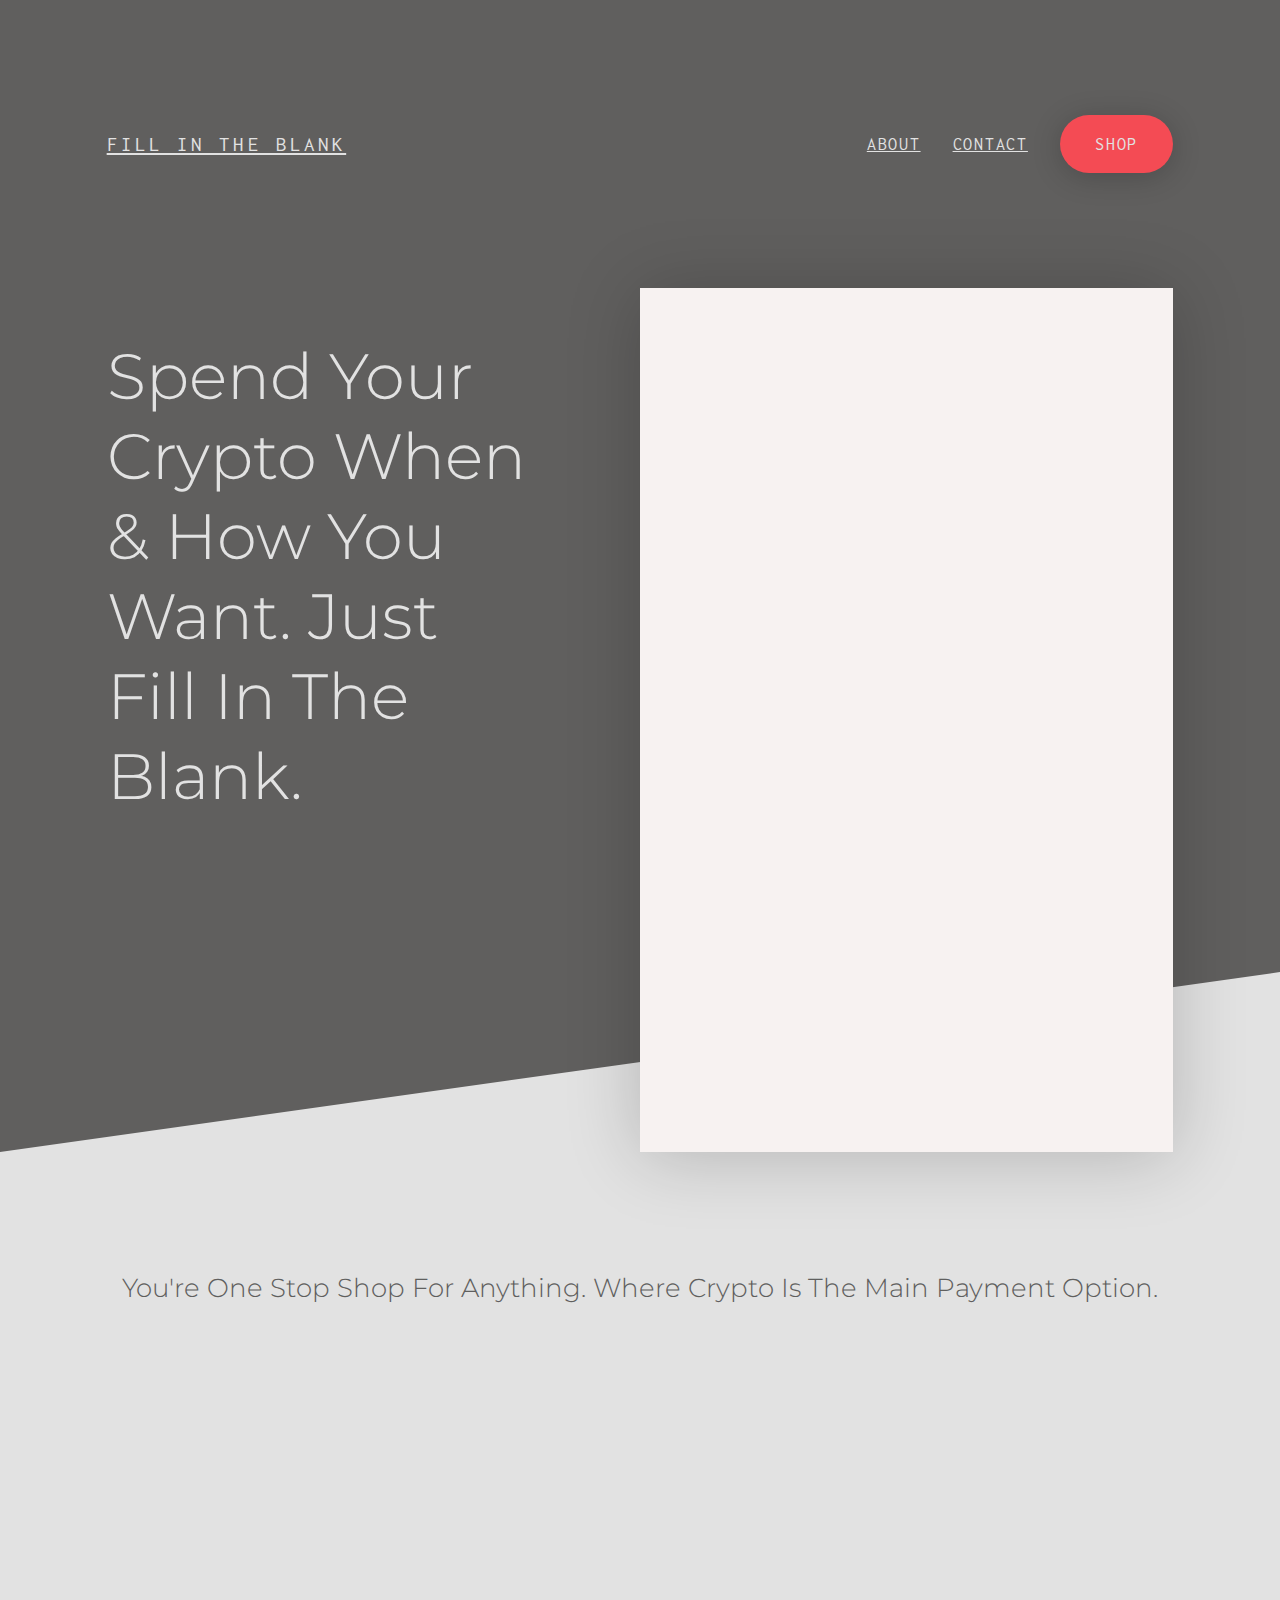
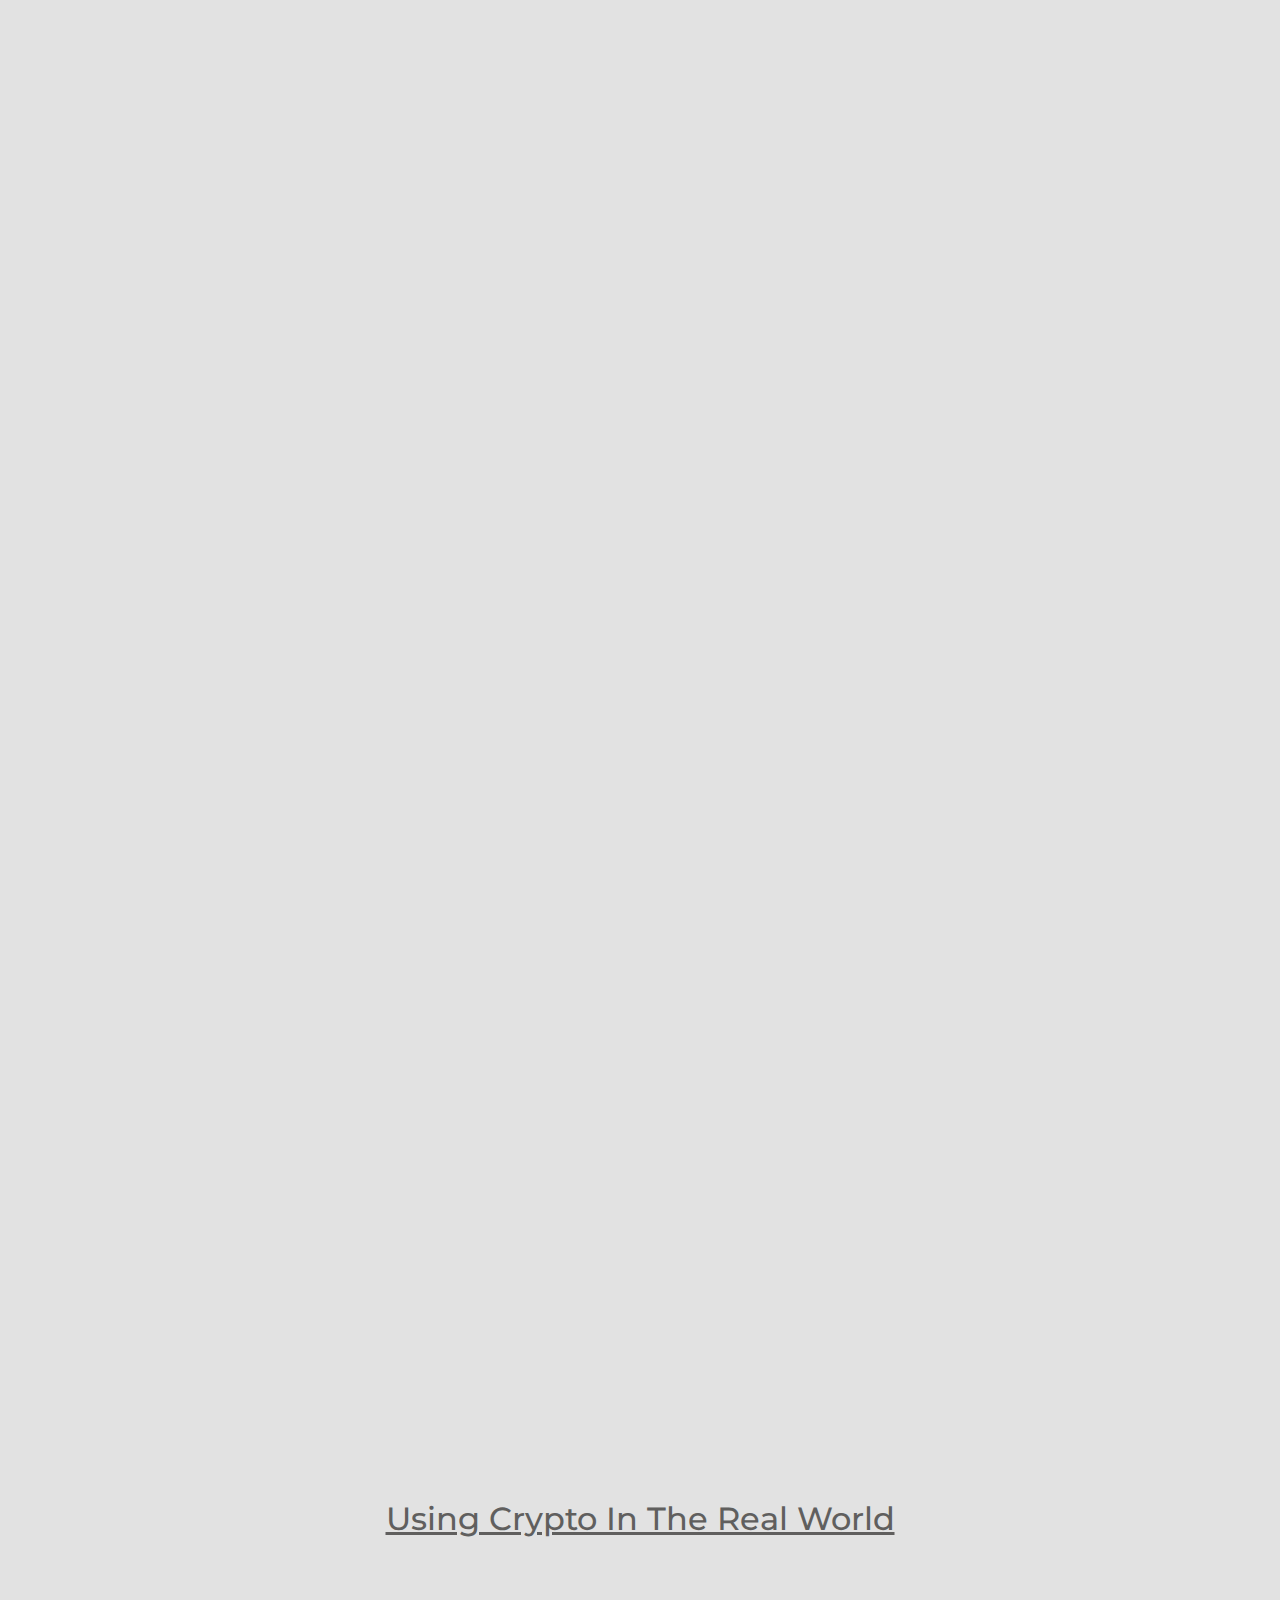
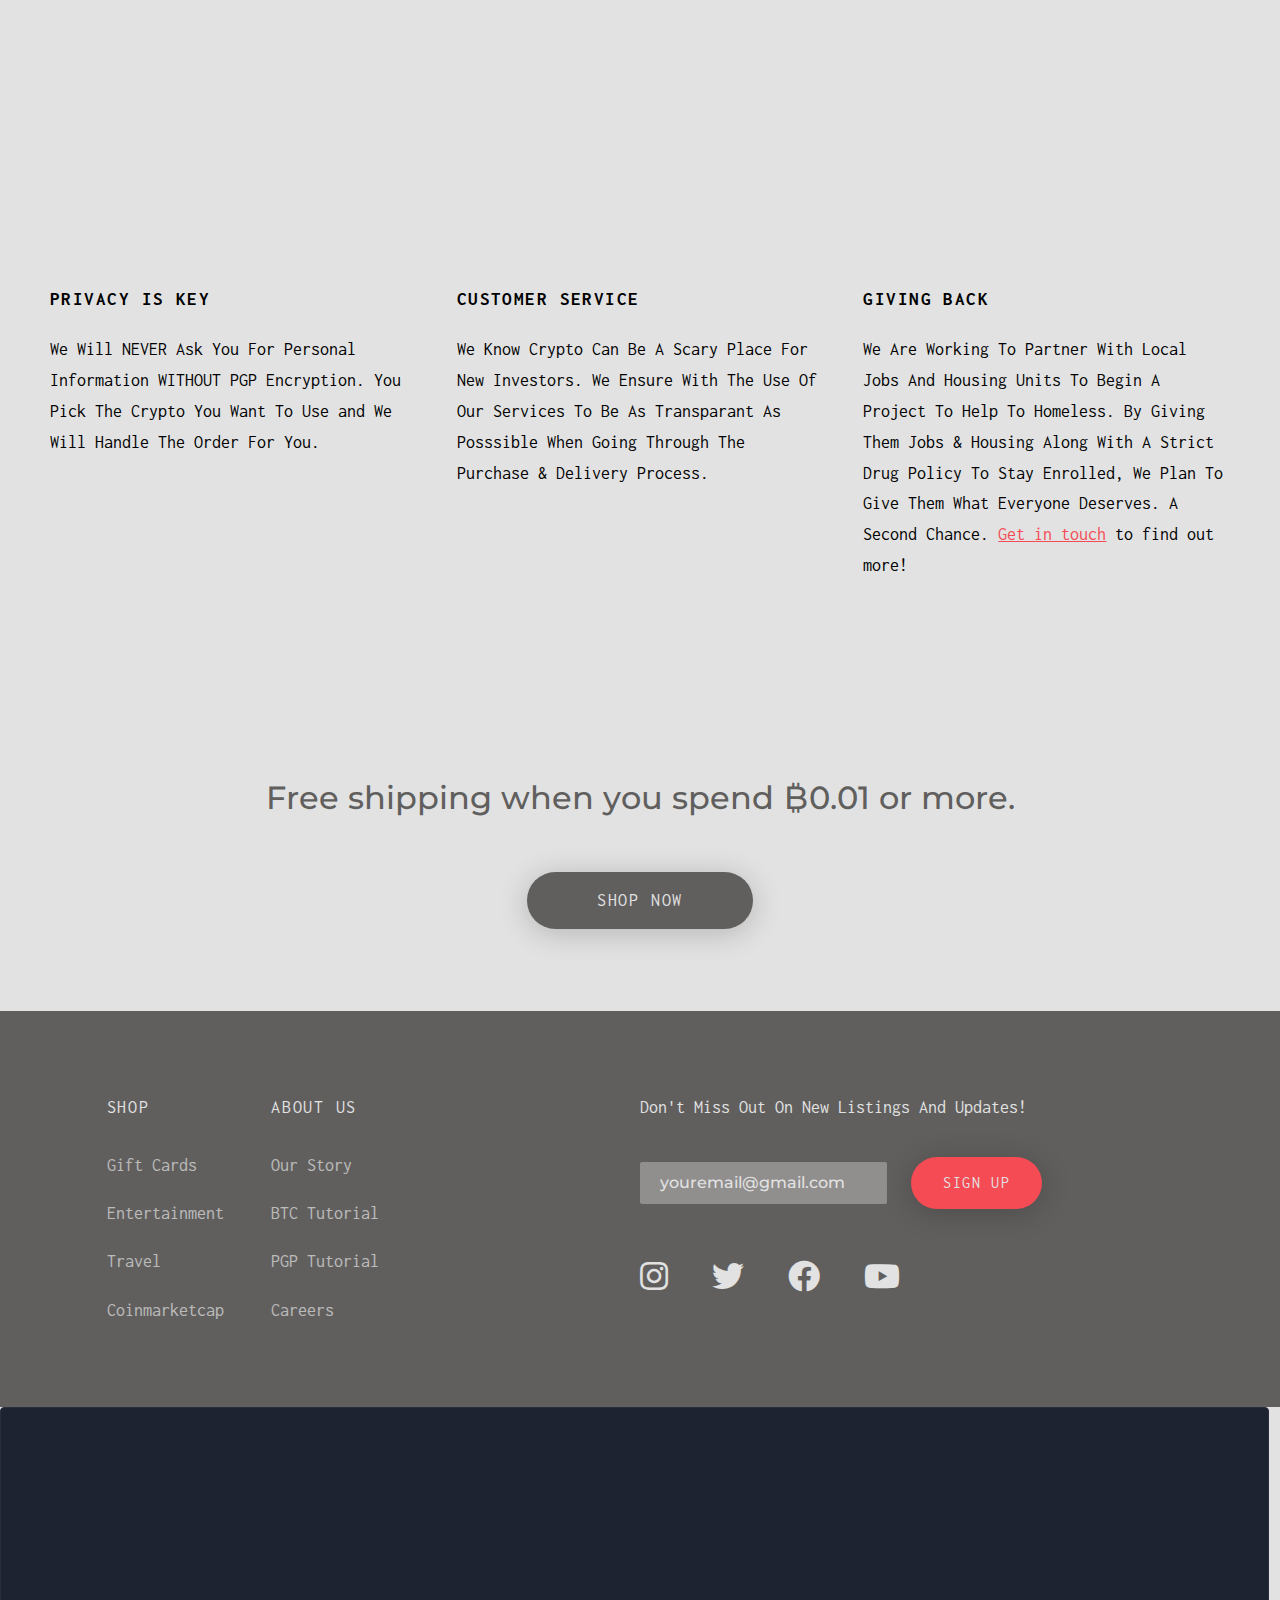
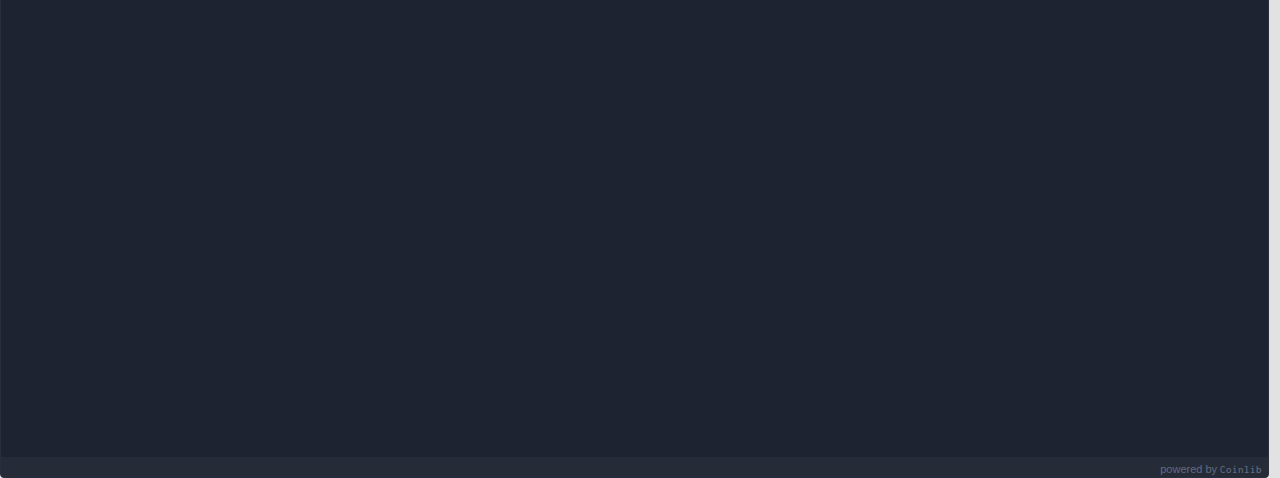
<file: NewProject/crypto-e-commerce-css-grid-flexbox-aos-scrolling-animations/index.html>
<!DOCTYPE html>
<html lang="en" >

<head>
  <meta charset="UTF-8">
  <title>Crypto E-Commerce (CSS Grid, Flexbox, AOS Scrolling Animations)</title>
  <meta name="viewport" content="width=device-width, initial-scale=1">

<!-- Google Fonts -->
<link href="https://fonts.googleapis.com/css?family=Inconsolata:400,700|Montserrat:300,400,500,700,900" rel="stylesheet">
  
  <link rel='stylesheet' href='https://use.fontawesome.com/releases/v5.6.3/css/all.css'>
<link rel='stylesheet' href='https://unpkg.com/aos@2.3.0/dist/aos.css'>

      <link rel="stylesheet" href="css/style.css">

  
</head>

<body>

  <header>
  <div class="headerBg"></div>
  <nav>
    <h3><a href="#" class="logo"><u>Fill In The Blank</u></a></h3>
    <div class="navLinksWrapper">
      <a href="#"><u>About</u></a>
      <a href="#"><u>Contact</u></a>
      <a href="#" class="button">Shop</a>
    </div>
  </nav>
  <div class="headerCopy">
    <h1>Spend Your Crypto When & How You Want. Just Fill In The Blank.</h1>
  </div>
  <div class="headerImage"></div>
</header>
<main>
  <section class="section intro">
    <h2>You're One Stop Shop For Anything.  Where Crypto Is The Main Payment Option.</h2>
 </section>
 <section class="section teaser teaserYarns mobileCenter">
   <div class="sectionImg"></div>
   <div class="sectionCopy" data-aos="fade-up">
     <div class="new">
       <span>Just In!</span>
     </div>
     <h3><u>Gift Cards</u></h3>
     <p>Pick From A Collection Of E-Gift Cards We Have To Offer.</p>
     <a href="#" class="button">Shop Gift Cards</a>
   </div>
 </section>
 <section class="section teaser teaserPatterns mobileCenter">
   <div class="sectionImg"></div>
   <div class="sectionCopy" data-aos="fade-up">
     <h3><u>Entertainment</u></h3>
     <p>Sport Events, Conventions, Movies, Concerts And Much More!</p>
     <a href="#" class="button">Shop Entertainment</a>
   </div>
 </section>
 <section class="section teaser teaserAccessories mobileCenter">
   <div class="sectionImg"></div>
   <div class="sectionCopy" data-aos="fade-up">
     <h3><u>Travel</u></h3>
     <p>Plan Your Next Vacation With Us. Plane Tickets, Hotels, And Car Rentals.</p>
     <a href="#" class="button">Shop Travel Options</a>
   </div>
 </section>
 <section class="valueProps section">
   <h3><u>Using Crypto In The Real World</u></h3>
  <div class="grid-3">
    <div class="grid-3-item">
      <div class="grid-3-img quality" data-aos="zoom-in"></div>
      <h4>Privacy Is Key</h4>
      <p>We Will NEVER Ask You For Personal Information WITHOUT PGP Encryption.  You Pick The Crypto You Want To Use and We Will Handle The Order For You. </p>
    </div>
    <div class="grid-3-item">
      <div class="grid-3-img" data-aos="zoom-in" data-aos-delay="150"></div>
      <h4>Customer Service</h4>
      <p>We Know Crypto Can Be A Scary Place For New Investors.  We Ensure With The Use Of Our Services To Be As Transparant As Posssible When Going Through The Purchase & Delivery Process.</p>
    </div>
    <div class="grid-3-item">
      <div class="grid-3-img" data-aos="zoom-in" data-aos-delay="300"></div>
      <h4>Giving Back</h4>
      <p>We Are Working To Partner With Local Jobs And Housing Units To Begin A Project To Help To Homeless. By Giving Them Jobs & Housing Along With A Strict Drug Policy To Stay Enrolled, We Plan To Give Them What Everyone Deserves. A Second Chance. <a href="#">Get in touch</a> to find out more!</p>
    </div>
  </div>
</section>
<section class="shopCTA section">
  <h3>Free shipping when you spend &#8383;0.01 or more.</h3>
  <a class="button buttonLarge secondary">Shop Now</a>
</section>
</main>
<footer class="footer">
  <div class="footerLinksContainer">
  <div class="footerLinks">
    <p>Shop</p>
    <a href="#">Gift Cards</a>
    <a href="#">Entertainment</a>
    <a href="#">Travel</a>
    <a href="#">Coinmarketcap</a>
  </div>
  <div class="footerLinks">
    <p>About Us</p>
    <a href="#">Our Story</a>
    <a href="#">BTC Tutorial</a>
    <a href="#">PGP Tutorial</a>
    <a href="#">Careers</a>
  </div>
  </div>
  <div class="newsletter">
  <p>Don't Miss Out On New Listings And Updates!</p>
    <div class="emailContainer">
      <form>
        <input type="email" placeholder="youremail@gmail.com"/>
        <a class="button">Sign&nbsp;Up</a>
      </form>
    </div>
  </div>
  <div class="socialLinks">
    <a class="iconSocial"><i class="fab fa-instagram"></i></a>
    <a class="iconSocial"><i class="fab fa-twitter"></i></a>
    <a class="iconSocial"><i class="fab fa-facebook"></i></a>
    <a class="iconSocial"><i class="fab fa-youtube"></i></a>
  </div>
  
  
</footer>
<div style="height:669px; background-color: #1D2330; overflow:hidden; box-sizing: border-box; border: 1px solid #282E3B; border-radius: 4px; text-align: right; line-height:14px; font-size: 12px; box-sizing:content-box; font-feature-settings: normal; text-size-adjust: 100%; box-shadow: inset 0 -20px 0 0 #262B38; padding: 0px; margin: 0px; width: 99%;"><div style="height:649px;"><iframe src="https://widget.coinlib.io/widget?type=full_v2&theme=dark&cnt=10&pref_coin_id=1505&graph=yes" width="100%" height="645" scrolling="auto" marginwidth="0" marginheight="0" frameborder="0" border="0" style="border:0;margin:0;padding:0;"></iframe></div><div style="color: #626B7F; line-height: 14px; font-weight: 400; font-size: 11px; box-sizing:content-box; margin: 3px 6px 10px 0px; font-family: Verdana, Tahoma, Arial, sans-serif;">powered by&nbsp;<a href="https://coinlib.io" target="_blank" style="font-weight: 500; color: #626B7F; text-decoration:none;font-size:11px">Coinlib</a></div></div>
  <script src='https://unpkg.com/aos@2.3.0/dist/aos.js'></script>

  

    <script  src="js/index.js"></script>




</body>

</html>
</file>
<file: NewProject/crypto-e-commerce-css-grid-flexbox-aos-scrolling-animations/css/style.css>
:root {
  --fontMono: "Inconsolata", monospace;
  --fontSans: "Montserrat", sans-serif;
  --primaryColorDark: #605F5E;
  --primaryColorLight: #E2E2E2;
  --secondaryColor: #E2E2E2;
  --tertiaryColor: #F44B54;
  --tertiaryColorDark: #3383A5;
  --sectionPadding: 50px;
}

h1 {
  font-family: var(--fontSans);
  font-size: 4em;
  line-height: 1.25em;
  color: var(--primaryColorLight);
  font-weight: 300;
  margin: 0;
  position: relative;
  z-index: 3;
}

h2 {
  font-family: var(--fontSans);
  font-size: 1.6em;
  line-height: 1.5em;
  color: var(--primaryColorDark);
  font-weight: 300;
}

p {
  font-family: var(--fontMono);
  font-size: 1.1em;
  line-height: 1.75em;
  font-weight: 400;
}
p a {
  font-size: inherit;
}

a {
  font-family: var(--fontMono);
  font-size: 1.1em;
  line-height: 1.75em;
  font-weight: 400;
  color: var(--tertiaryColor);
  transition: all 0.2s ease-in-out;
}
a:hover {
  background: var(--tertiaryColor);
  color: var(--primaryColorLight);
}

.button {
  display: inline-block;
  color: var(--primaryColorLight);
  background: var(--tertiaryColor);
  font-family: var(--fontMono);
  font-size: 1em;
  text-transform: uppercase;
  letter-spacing: 0.1em;
  text-decoration: none;
  text-align: center;
  padding: 0.75em 2em;
  border-radius: 2em;
  transition: all 0.2s ease-in-out;
  cursor: pointer;
  box-shadow: 0px 4px 30px rgba(0, 0, 0, 0.2);
  width: -webkit-fit-content;
  width: -moz-fit-content;
  width: fit-content;
}
.button:hover {
  background: var(--tertiaryColorDark);
}
.button.buttonLarge {
  font-size: 1.1em;
  padding: 0.75em 4em;
}

.button.secondary {
  background: var(--primaryColorDark);
  color: var(--primaryColorLight);
  transition: all 0.2s ease-in-out;
}
.button.secondary:hover {
  background: var(--tertiaryColor);
}

input[type="email"] {
  padding: 0.75em 1.25em;
  border: 0;
  min-width: 200px;
  border-radius: 2px;
  margin-right: 1em;
  font-size: 1em;
  background: rgba(255, 255, 255, 0.3);
  color: var(--primaryColorLight);
}
input[type="email"]::-webkit-input-placeholder {
  color: var(--primaryColorLight);
  opacity: 1;
  font-family: var(--fontSans);
  font-weight: 500;
}
input[type="email"]:-ms-input-placeholder {
  color: var(--primaryColorLight);
  opacity: 1;
  font-family: var(--fontSans);
  font-weight: 500;
}
input[type="email"]::-ms-input-placeholder {
  color: var(--primaryColorLight);
  opacity: 1;
  font-family: var(--fontSans);
  font-weight: 500;
}
input[type="email"]::placeholder {
  color: var(--primaryColorLight);
  opacity: 1;
  font-family: var(--fontSans);
  font-weight: 500;
}

body {
  min-width: 400px;
  margin: 0;
  padding: 0;
  font-family: var(--fontMono);
  background-color: var(--primaryColorLight);
  display: flex;
  flex-direction: column;
}

.new {
  color: var(--primaryColorLight);
  background: #028250;
  padding: 0.5em 1em;
  border-radius: 2px;
  text-transform: uppercase;
  letter-spacing: 0.075em;
  font-size: 0.85em;
  width: -webkit-fit-content;
  width: -moz-fit-content;
  width: fit-content;
}

header {
  position: relative;
  z-index: 2;
  display: grid;
  grid-template-columns: repeat(12, 1fr);
  grid-template-rows: 1fr 2fr 1fr;
}

.headerBg {
  position: absolute;
  top: 0;
  right: 0;
  bottom: 0;
  left: 0;
  background: var(--primaryColorDark);
  z-index: 1;
  -webkit-transform: skewY(-8deg);
          transform: skewY(-8deg);
  -webkit-transform-origin: top left;
          transform-origin: top left;
}

.headerCopy {
  grid-column: 2/6;
  grid-row: 2/3;
  color: var(--primaryColorLight);
  position: relative;
  z-index: 3;
  padding: 3em 0;
}

.headerImage {
  background: #f7f2f1 url(https://images.unsplash.com/photo-1553484771-047a44eee27a?ixlib=rb-1.2.1&ixid=eyJhcHBfaWQiOjEyMDd9&auto=format&fit=crop&w=334&q=80) no-repeat;
  background-size: cover;
  background-position: 20% bottom;
  height: 100%;
  grid-column: 7/12;
  grid-row: 2/4;
  z-index: 2;
  box-shadow: 0px 4px 70px rgba(0, 0, 0, 0.2);
}

nav {
  grid-column: 2/12;
  grid-row: 1/2;
  display: grid;
  grid-template-columns: 3fr 1fr;
  align-items: center;
  position: relative;
  z-index: 3;
}
nav .logo {
  font-family: var(--fontMono);
  font-size: 1.1em;
  font-weight: 400;
  text-transform: uppercase;
  letter-spacing: 0.15em;
  text-decoration: none;
  color: var(--secondaryColor);
  transition: all 0.2s ease-in-out;
}
nav .logo:hover {
  color: var(--primaryColorLight);
}
nav .navLinksWrapper {
  display: grid;
  grid-template-columns: repeat(3, 1fr);
  grid-gap: 2em;
  align-items: center;
}
nav .navLinksWrapper a {
  text-decoration: none;
  text-transform: uppercase;
  letter-spacing: 0.1em;
  color: var(--primaryColorLight);
  font-size: 1.1em;
  text-shadow: 1px 1px 2px rbga(255, 255, 255, 0.4);
}

main {
  background: var(--primaryColorLight);
  display: flex;
  flex-direction: column;
}

.section {
  padding: 4em 0;
}
.section h3 {
  font-family: var(--fontSans);
  font-size: 2em;
  line-height: 1.5em;
  color: var(--primaryColorDark);
  font-weight: 500;
}
.section .button {
  margin: 1em 0;
}

.section.intro {
  margin: auto;
  text-align: center;
  padding: 6em var(--sectionPadding) 0;
}

.section.teaser {
  display: grid;
  grid-template-columns: repeat(12, 1fr);
}
.section.teaser.teaserYarns .sectionImg {
  background: url(https://images.unsplash.com/photo-1545785028-23ee5937cf69?ixlib=rb-1.2.1&ixid=eyJhcHBfaWQiOjEyMDd9&auto=format&fit=crop&w=750&q=80) no-repeat;
  background-size: cover;
  background-position: center center;
  width: 100%;
  height: 450px;
  grid-column: 1/7;
}
.section.teaser.teaserYarns .sectionCopy {
  grid-column: 8/12;
}
.section.teaser.teaserAccessories .sectionImg {
  background: url(https://images.unsplash.com/photo-1469854523086-cc02fe5d8800?ixlib=rb-1.2.1&ixid=eyJhcHBfaWQiOjEyMDd9&auto=format&fit=crop&w=708&q=80) no-repeat;
  background-size: cover;
  background-position: center 10%;
  width: 100%;
  height: 450px;
  grid-column: 1/7;
}
.section.teaser.teaserAccessories .sectionCopy {
  grid-column: 8/12;
}
.section.teaser.teaserPatterns .sectionImg {
  background: url(https://images.unsplash.com/photo-1470229722913-7c0e2dbbafd3?ixlib=rb-1.2.1&ixid=eyJhcHBfaWQiOjEyMDd9&auto=format&fit=crop&w=750&q=80) no-repeat;
  background-size: cover;
  width: 100%;
  height: 450px;
  grid-column: 7/13;
  grid-row: 1/2;
}
.section.teaser.teaserPatterns .sectionCopy {
  grid-column: 2/6;
}

.section.valueProps {
  padding: 0 var(--sectionPadding) 5em;
}
.section.valueProps h3 {
  text-align: center;
}

.grid-3 {
  display: grid;
  grid-template-columns: repeat(3, 1fr);
  grid-gap: 2.5em;
}
.grid-3 .grid-3-item h4 {
  font-weight: 500;
  font-size: 1.2em;
  font-weight: 700;
  text-transform: uppercase;
  letter-spacing: 0.075em;
}
.grid-3 .grid-3-item .grid-3-img {
  margin: 2em 0;
  width: 100%;
  height: 250px;
}
.grid-3 .grid-3-item:nth-of-type(1) .grid-3-img {
  background: url(https://images.unsplash.com/photo-1477244075012-5cc28286e465?ixlib=rb-1.2.1&auto=format&fit=crop&w=334&q=80) no-repeat;
  background-size: cover;
  background-size: 125%;
  background-position: -5% top;
}
.grid-3 .grid-3-item:nth-of-type(2) .grid-3-img {
  background: url(https://images.unsplash.com/photo-1531538512164-e6c51ea63d20?ixlib=rb-1.2.1&ixid=eyJhcHBfaWQiOjEyMDd9&auto=format&fit=crop&w=667&q=80) no-repeat;
  background-size: cover;
  background-position: center center;
}
.grid-3 .grid-3-item:nth-of-type(3) .grid-3-img {
  background: url(https://images.unsplash.com/photo-1551386170-8b63c22c94e8?ixlib=rb-1.2.1&ixid=eyJhcHBfaWQiOjEyMDd9&auto=format&fit=crop&w=750&q=80) no-repeat;
  background-size: cover;
  background-position: right bottom;
}

.section.shopCTA {
  background: var(--secondaryColor);
  padding-left: var(--sectionPadding);
  padding-right: var(--sectionPadding);
  text-align: center;
  display: flex;
  flex-direction: column;
  align-items: center;
}

.footer {
  padding: 4em 0;
  background: var(--primaryColorDark);
  display: grid;
  grid-template-columns: repeat(12, 1fr);
  grid-template-rows: repeat(4, 1fr);
}

.footerLinksContainer {
  display: flex;
  align-items: start;
  grid-column: 2/5;
  grid-row: 1/5;
}

.footerLinks {
  display: flex;
  flex-direction: column;
  flex-grow: 1;
  align-items: start;
  margin-right: 1em;
}
.footerLinks p {
  color: var(--primaryColorLight);
  text-transform: uppercase;
  letter-spacing: 0.1em;
}
.footerLinks a {
  text-decoration: none;
  color: var(--primaryColorLight);
  margin: 0.5em 0;
  opacity: 0.7;
  transition: all 0.3s ease-in-out;
}
.footerLinks a:hover {
  opacity: 1;
}

.newsletter {
  grid-column: 7/13;
  grid-row: 1/3;
  color: var(--primaryColorLight);
}
.newsletter .button {
  margin-top: 1em;
}

.socialLinks {
  display: flex;
  flex-direction: row;
  justify-content: flex-start;
  flex-wrap: wrap;
  grid-column: 7/12;
  grid-row: 3/5;
}
.socialLinks .iconSocial {
  margin: 0 1.25em;
  display: flex;
  align-items: center;
  justify-content: center;
  text-decoration: none;
  cursor: pointer;
}
.socialLinks .iconSocial:first-of-type {
  margin-left: 0;
}
.socialLinks .iconSocial .fab {
  font-size: 32px;
  color: var(--secondaryColor);
  transition: all 150ms ease-in;
}
.socialLinks .iconSocial .fab:hover {
  color: var(--primaryColorLight);
  -webkit-transform: scale(1.1);
          transform: scale(1.1);
}

@media (max-width: 800px) {
  .grid-3-item {
    grid-column: 1/4;
  }
}
@media (max-width: 700px) {
  :root {
    --sectionPadding: 40px;
  }

  p,
  a {
    font-size: 1.3em;
  }

  nav {
    grid-column: 1/13;
    background: rgba(0, 0, 0, 0.7);
  }
  nav h3 {
    grid-column: 1/3;
    text-align: center;
  }
  nav .navLinksWrapper {
    display: none;
  }

  .headerCopy {
    grid-column: 1/13;
    grid-row: 2/4;
    padding: 0 var(--sectionPadding) 5em;
    z-index: 3;
    text-align: center;
    background: rgba(0, 0, 0, 0.7);
  }

  .headerImage {
    grid-column: 1/13;
    grid-row: 1/4;
    z-index: 2;
    box-shadow: none;
  }

  .section {
    padding: 2em 0;
  }

  .new {
    margin: auto;
  }

  .section.teaser.mobileCenter {
    grid-template-rows: 1fr 1fr;
    text-align: center;
  }
  .section.teaser.mobileCenter .sectionImg {
    grid-column: 1/13;
    grid-row: 1/2;
    height: 100%;
  }
  .section.teaser.mobileCenter .sectionCopy {
    grid-column: 2/12;
    grid-row: 2/3;
    margin-top: 2em;
    padding: 0;
  }

  .section.intro {
    padding-top: 2em;
  }

  .section.valueProps {
    border-top: 1px solid lightgrey;
  }

  .footer {
    grid-template-rows: auto auto auto;
  }

  .footerLinksContainer {
    grid-column: 2/12;
    grid-row: 4/5;
  }
  .footerLinksContainer .footerLinks {
    flex-grow: 1;
    text-align: center;
    align-items: center;
  }

  .newsletter {
    grid-column: 2/12;
    grid-row: 2/3;
    text-align: center;
    padding: 1em 0 3em;
    margin: 3em 0;
    border-top: 1px solid rgba(255, 255, 255, 0.5);
    border-bottom: 1px solid rgba(255, 255, 255, 0.5);
  }

  .socialLinks {
    grid-column: 1/13;
    grid-row: 1/2;
    justify-content: center;
  }
  .socialLinks .fab {
    font-size: 38px;
  }
}
</file>
